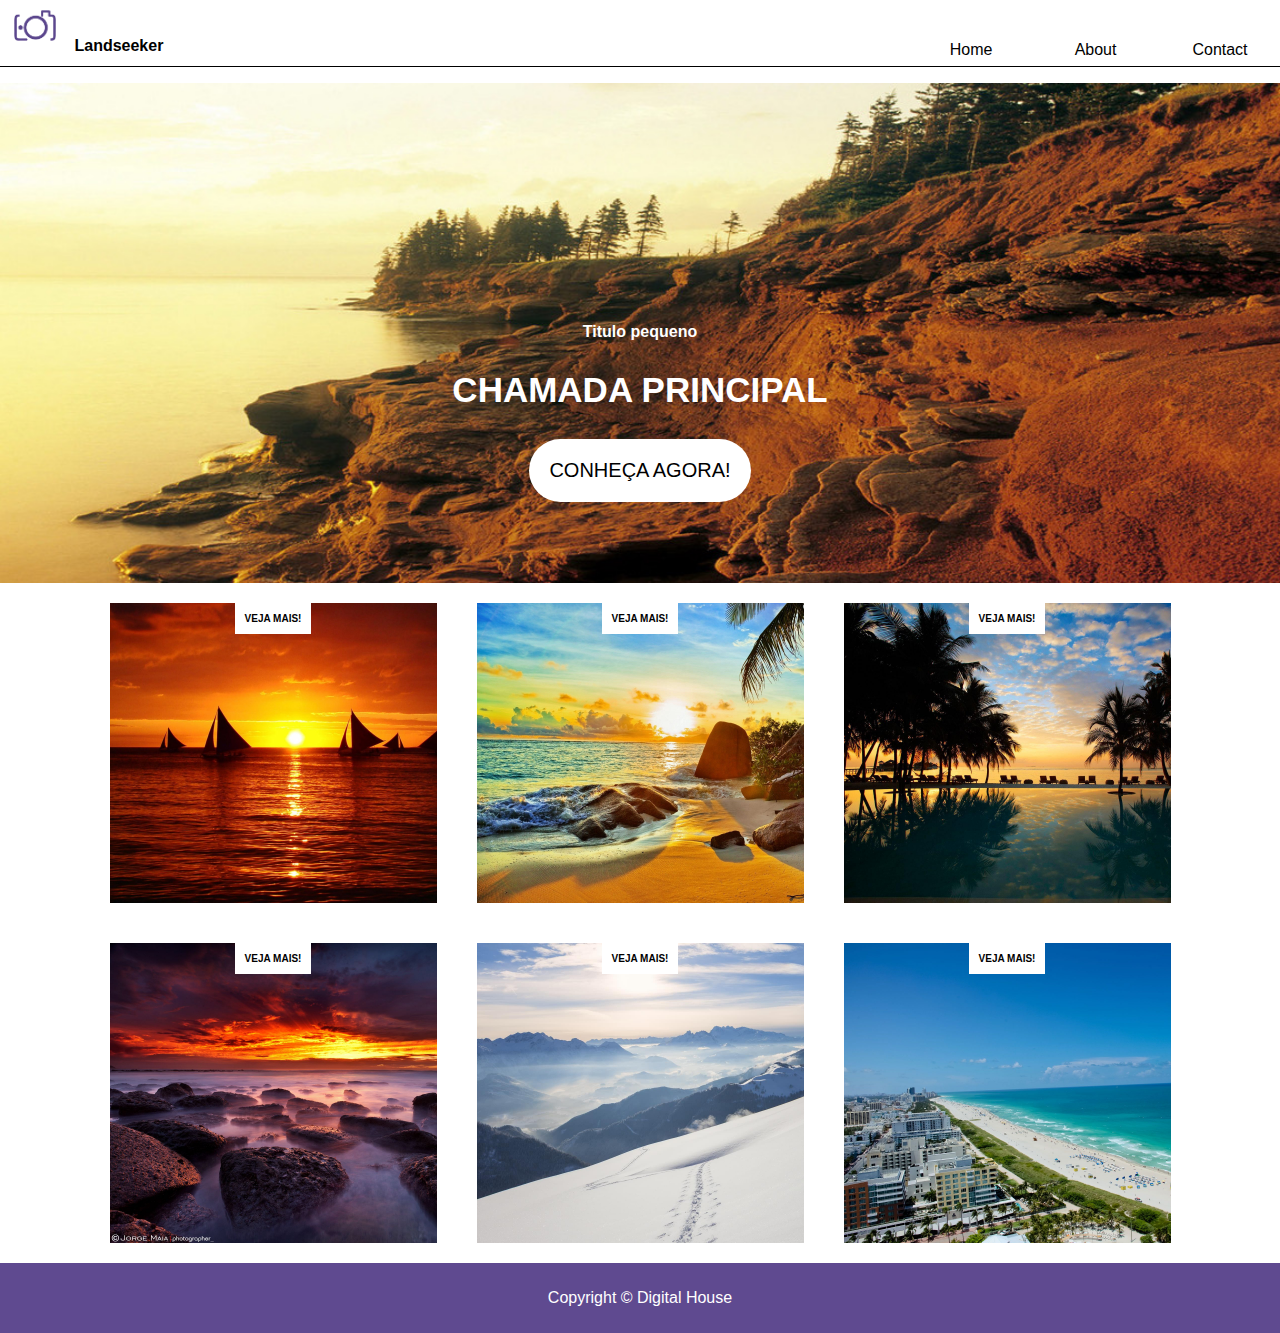
<file: index.html>
<!DOCTYPE html>
<html lang="pt-br">
<head>
    <meta charset="UTF-8">
    <meta name="viewport" content="width=device-width, initial-scale=1.0">
    <title>DH - fullStack - Aula HTML</title>
    <link rel="stylesheet" href="css/style.css">
</head>
<body>
    <!--  -->
    <header id="header" >
        <img src="img/logo.png" alt="logo">
        <h1>Landseeker</h1>
        <nav>
            <ul class="nav">
                <li>Home</li>
                <li>About</li>
                <li>Contact</li>
            </ul>
        </nav>
    </header>   
    <!-- <div id="banner"> -->
    <main id="banner">
        <section>
            <p>Titulo pequeno</p>
            <h2>Chamada Principal</h2>
            <button>Conheça Agora!</button>
        <!-- </div> -->
        </section>
    </main>
    <section class="galeria">
        <div class="galeria">
            <div class="imgBox" id="box1">
                <button>Veja Mais!</button>
            </div>

            <div class="imgBox" id="box2">
                <button>Veja Mais!</button>
            </div>

            <div class="imgBox" id="box3">
                <button>Veja Mais!</button>
            </div>

            <div class="imgBox" id="box4">
                <button>Veja Mais!</button>
            </div>

            <div class="imgBox" id="box5">
                <button>Veja Mais!</button>
            </div>

            <div class="imgBox" id="box6">
                <button>Veja Mais!</button>
            </div>
        </div>
    </section>
    <footer>
        <p>Copyright © Digital House</p>
    </footer>
    
</body>
</html>
</file>
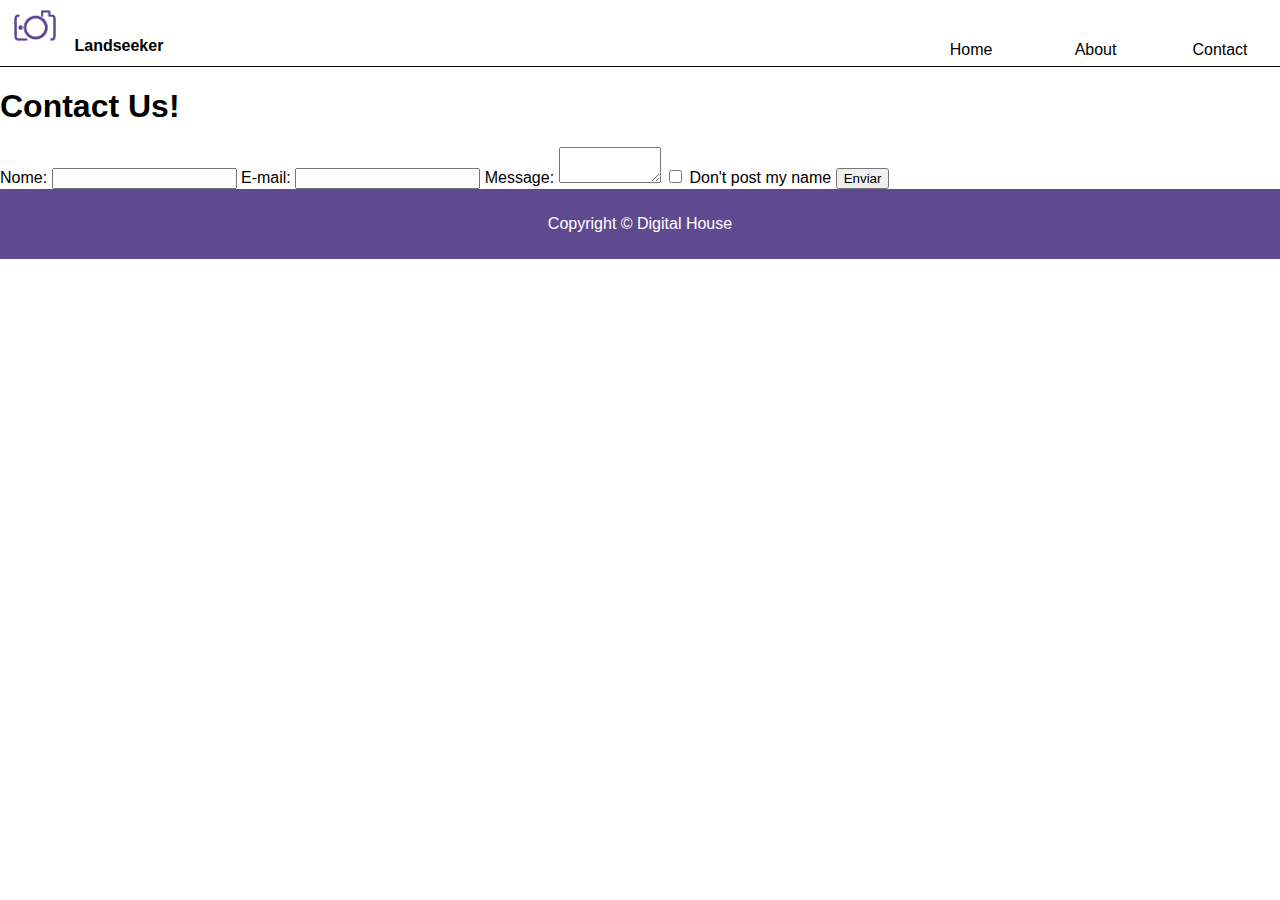
<file: contact.html>
<!DOCTYPE html>
<html lang="pt-br">
<head>
    <meta charset="UTF-8">
    <meta name="viewport" content="width=device-width, initial-scale=1.0">
    <title>DH - fullStack - Aula HTML</title>
    <link rel="stylesheet" href="css/style.css">
</head>
<body>
    <!--  -->
    <header id="header">
        <img src="img/logo.png" alt="logo">
        <h1>Landseeker</h1>
        <nav>
            <ul class="nav">
                <li>Home</li>
                <li>About</li>
                <li>Contact</li>
            </ul>
        </nav>
    </header>   
    <!-- <div id="banner"> -->
    <main class="contact">
        <section>
            
            <form id="form-contact" action="">
                <h1>Contact Us!</h1>
                <label for="name">Nome:</label>
                <input type="text" name="name" id="name">
                
                <label for="email">E-mail:</label>
                <input type="email" name="email" id="email">
                   
                <label for="msg">Message:</label>
                <textarea name="msg" id="msg" cols="10" rows="2"></textarea>
                
                <input type="checkbox" name="noName" id="noName">
                <label for="noName"> Don't post my name</label>               
                <button type="submit">Enviar</button>
            
            </form>
        </section>
    </main>
    
    <footer>
        <p>Copyright © Digital House</p>
    </footer>
</body>
</html>
</file>
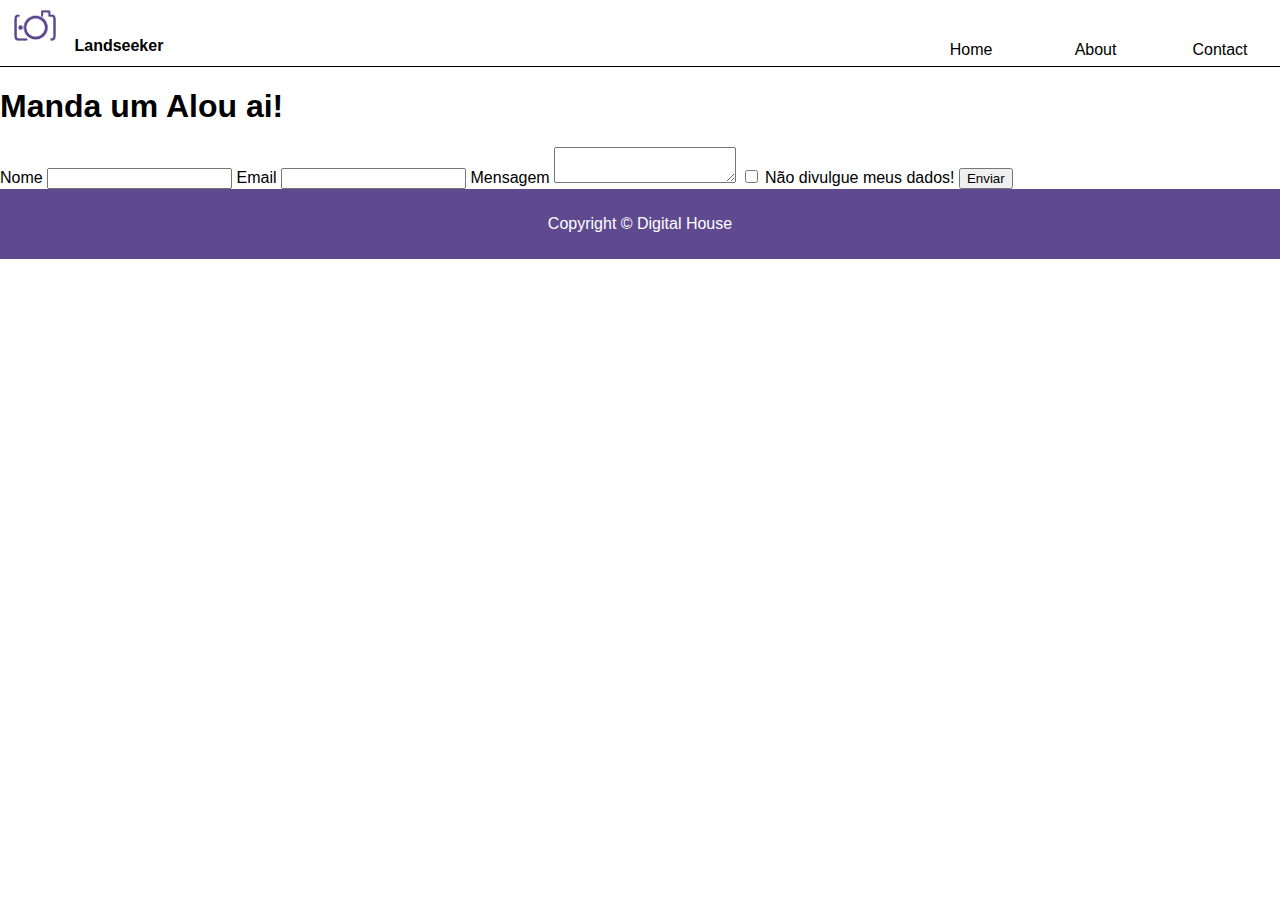
<file: viny.html>
<!DOCTYPE html>
<html lang="pt-br">

<head>
    <meta charset="UTF-8">
    <meta name="viewport" content="width=device-width, initial-scale=1.0">
    <title>Contact</title>
    <link href="css/style.css" rel="stylesheet">

</head>

<body>

    <header id="header">
        <img src="img/logo.png">
        <h1>Landseeker</h1>
        <nav>
            <ul class="nav">
                <li>Home</li>
                <li>About</li>
                <li>Contact</li>
            </ul>
        </nav>
    </header>
    <!-- aqui começa o banner  -->
    <main class="contact">
        <form id="form-contact" action="">
            <h1>Manda um Alou ai!</h1>

            <label for="nome">Nome</label>
            <input type="text" id="nome" name="nome">

            <label for="email">Email</label>
            <input type="email" id="email" name="email">

            <label for="mensagem">Mensagem</label>
            <textarea name="mensagem" id="mensagem"></textarea>

            <input type="checkbox" name="dados" id="dados">
            <label for="dados">Não divulgue meus dados!</label>

            <button type="submit">Enviar</button>
        </form>
    </main>
    <footer>
        <p>Copyright © Digital House</p>
    </footer>
</body>

</html
</file>
<file: css/style.css>
body{
    margin: 0;
    font-family: 'Lucida Sans', 'Lucida Sans Regular', 'Lucida Grande', 'Lucida Sans Unicode', Geneva, Verdana, sans-serif;
}

/* img,h1,ul,li {
    display: inline-block;
    color: black;
} */

#header {
    border-bottom: 1px solid black;
}

#header * {
    display: inline-block;
    color: black;
    vertical-align: center;
    
}

#header h1 {
    font-size: 16px;
}

#header img {
    width: 70px;
}

#header nav {
    float: right;
    margin-top: 25px;
    margin-left: 25px;
}

#header nav ul li {
    width: 120px;
    text-align: center;
}

#banner {
    text-align: center;
    background-image: url('../img/banner.jpg');
    background-repeat: no-repeat;
    background-size: cover;
    background-position: center;
    color: #ffffff;
    font-weight: bold;
    height: 500px;
}

#banner h2 {
    font-size: 35px;
    text-transform: uppercase;
}

#banner button {
    text-transform: uppercase;
    background-color: #ffffff;
    border: none;
    padding:20px;
    font-weight: 400;
    font-size: 20px;
    border-radius: 40px;
}

#banner button:hover, .imgBox button:hover{
    background-color: purple;
    color: white;
    cursor: pointer;
}

#banner p {
    padding-top: 240px;
}
#banner section {
    overflow: none;
}

footer{
    background-color: #5f4a90;
    color: #ffffff;
    text-align: center;
    padding: 10px 0px 10px 0px;
}
.imgBox {
    background-color: red;
    width: 327px;
    height: 300px;
    float: left;
    margin: 20px;
    background-size: cover;
    text-align: center;
}

.imgBox button{
    text-transform: uppercase;
    background-color: #ffffff;
    border: none;
    padding:10px;
    font-weight: 600;
    font-size: 10px;
}


.galeria section {
    overflow: hidden;

}
.galeria{
    overflow: hidden;
    margin: 0 auto;
    /* background: black; */
    width: 1101px;
    text-align: center;
}

#box1{
    background-image: url(../img/product-1.jpg);
}
#box2{
    background-image: url(../img/product-2.jpg);
}
#box3{
    background-image: url(../img/product-3.jpg);
}
#box4{
    background-image: url(../img/product-4.jpg);
}
#box5{
    background-image: url(../img/product-5.jpg);
}
#box6{
    background-image: url(../img/product-6.jpg);
}

#contact form{
    width: 500px;
    text-align: center;
    border-style: groove;
    background-color: rgba(255,255,255,0.8);
    
}
#contact *{
    text-align: center;
    padding: 10px;
}

#contact input textarea{
    border-radius: 5px;
    border-color: gray;
}
</file>
